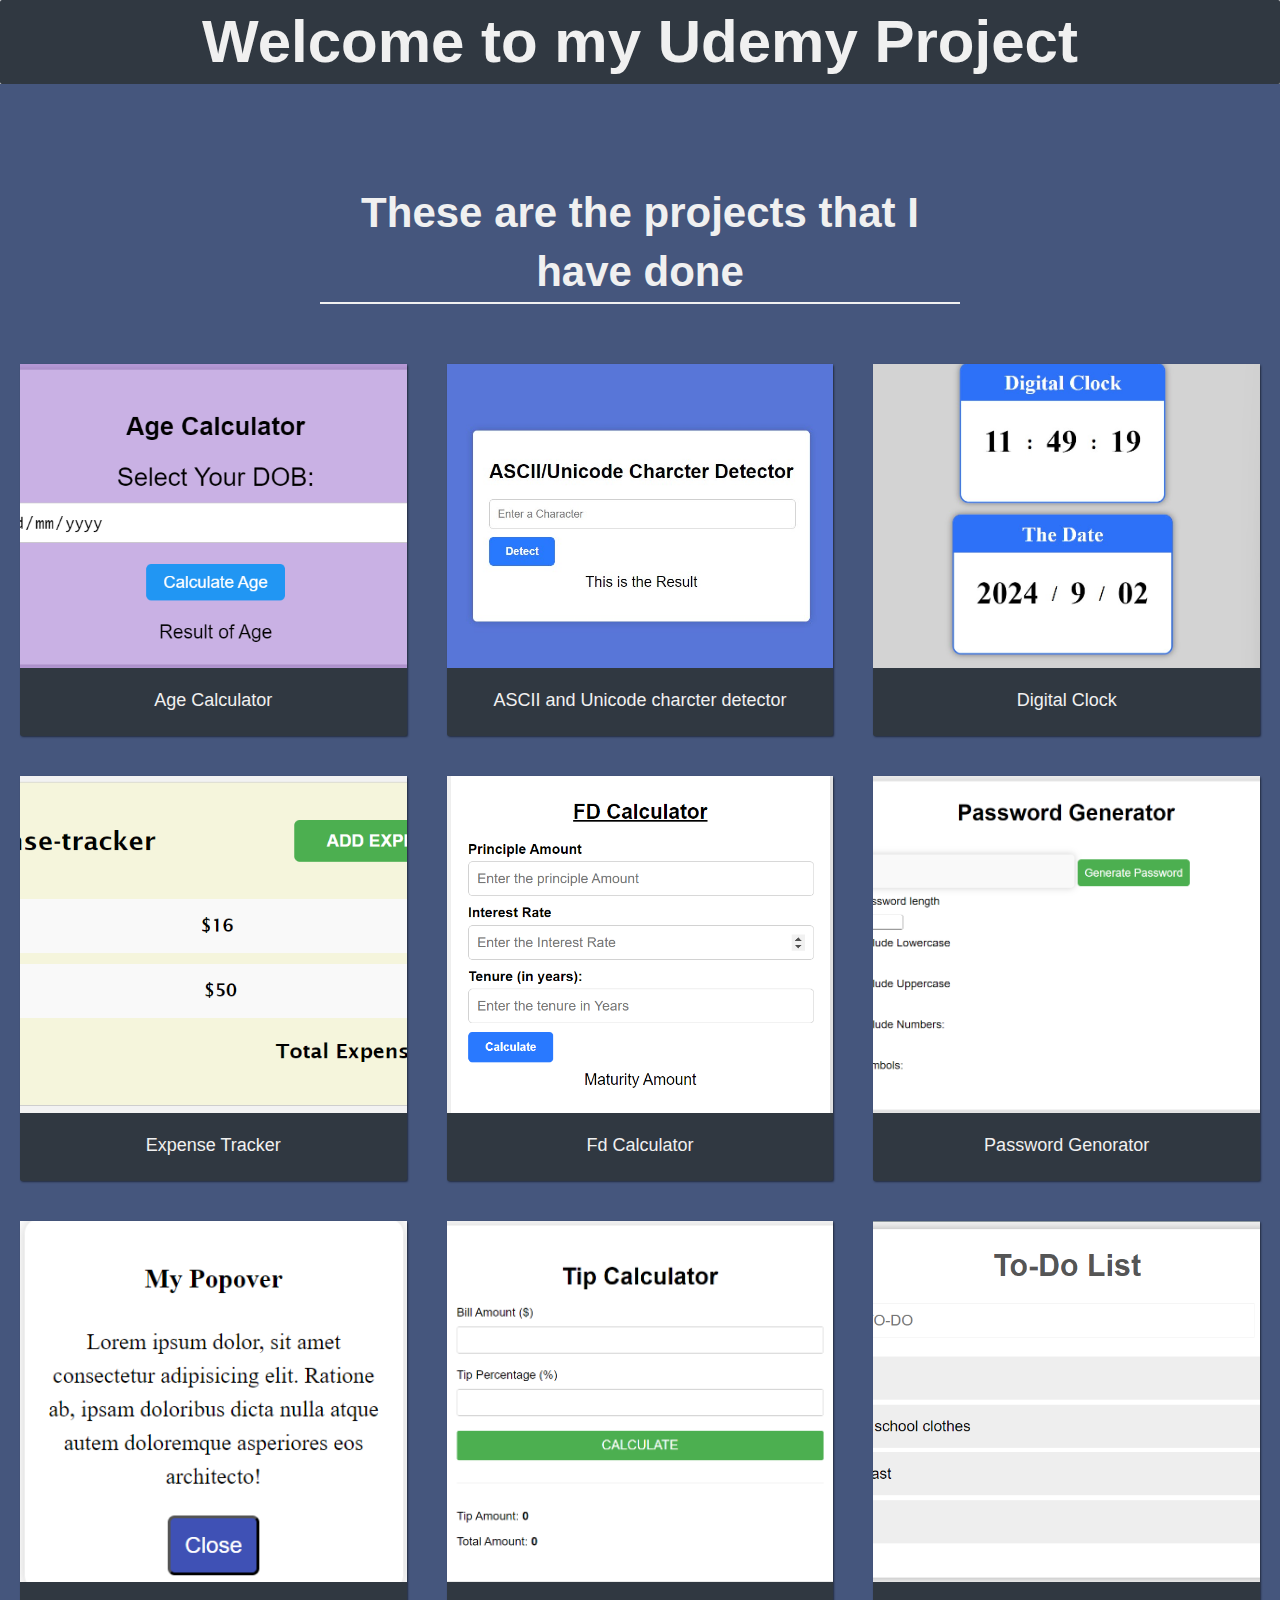
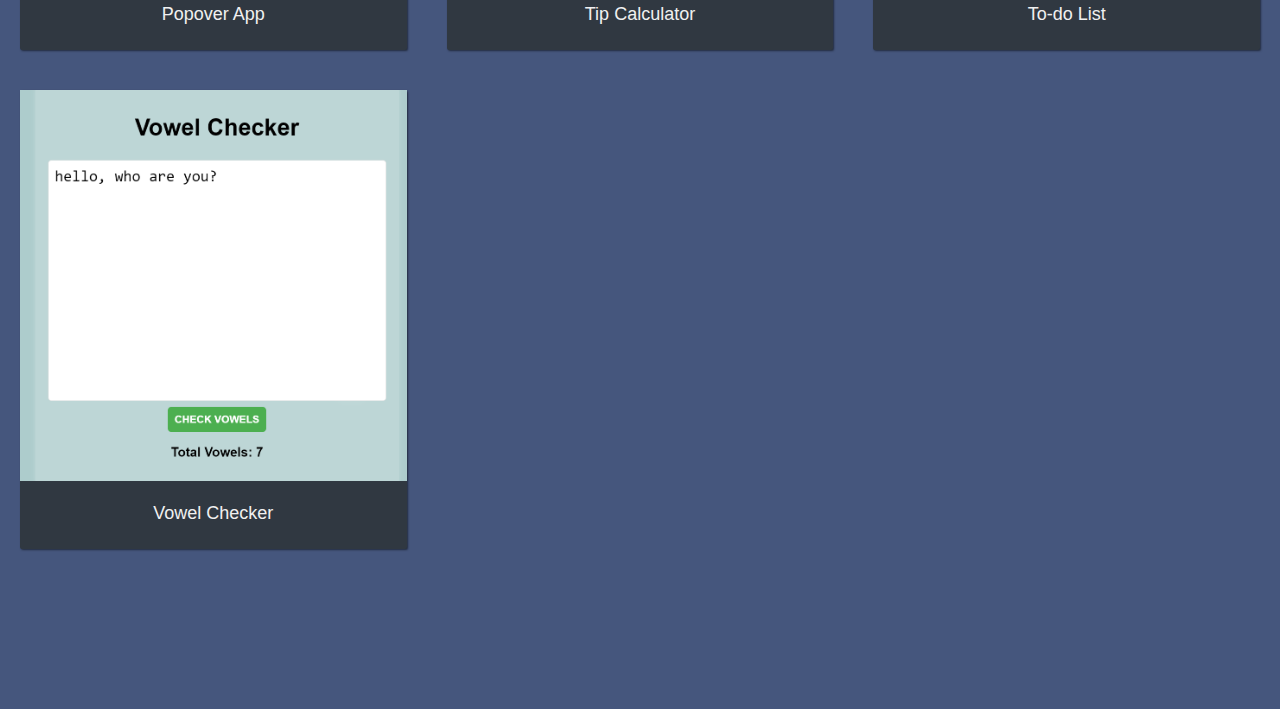
<file: Home page/index.html>
<!DOCTYPE html>
<html lang="en">
  <head>
    <meta charset="UTF-8" />
    <meta name="viewport" content="width=device-width, initial-scale=1.0" />
    <title>Second Udemy Project Hub</title>
    <link rel="stylesheet" href="/Home page/style.css" />
  </head>
  <body>
    <div class="card">
      <h1 class="project">Welcome to my Udemy Project</h1>
      <div>
        <section id="projects" class="projects-section">
          <h2 class="projects-section-header">
            These are the projects that I have done
          </h2>

          <div class="projects-grid">
            <a href="/Age Calculator/index.html" class="project project-tile">
              <img
                class="project-image"
                src="/Images/Age Calculator.png"
                alt="project"
              />
              <p>Age Calculator</p>
            </a>
            <a
              href="/ASCII and Unicode charcter detector/index.html"
              class="project project-tile"
            >
              <img
                class="project-image"
                src="/Images/ASCII and Unicode Character Detector.jpg"
                alt="project"
              />
              <p>ASCII and Unicode charcter detector</p>
            </a>
            <a href="/Digital Clock/index.html" class="project project-tile">
              <img
                class="project-image"
                src="/Images/Digital Clock.jpg"
                alt="project"
              />
              <p>Digital Clock</p>
            </a>
            <a href="/Expense tracker/index.html" class="project project-tile">
              <img
                class="project-image"
                src="/Images/Expense Tracker.png"
                alt="project"
              />
              <p>Expense Tracker</p>
            </a>
            <a href="/Fd Calculator/index.html" class="project project-tile">
              <img
                class="project-image"
                src="/Images/Fd Calculator.png"
                alt="project"
              />
              <p>Fd Calculator</p>
            </a>
            <a
              href="/Password Generator/index.html"
              class="project project-tile"
            >
              <img
                class="project-image"
                src="/Images/Password Genorator.png"
                alt="project"
              />
              <p>Password Genorator</p>
            </a>
            <a href="/Popover App/index.html" class="project project-tile">
              <img
                class="project-image"
                src="/Images/Popover App.png"
                alt="project"
              />
              <p>Popover App</p>
            </a>
            <a href="/Tip Calculator/index.html" class="project project-tile">
              <img
                class="project-image"
                src="/Images/Tip Calculator.png"
                alt="project"
              />
              <p>Tip Calculator</p>
            </a>
            <a href="/To-Do List/index.html" class="project project-tile">
              <img
                class="project-image"
                src="/Images/To-do List.png"
                alt="project"
              />
              <p>To-do List</p>
            </a>
            <a href="/Vowel Checker/index.html" class="project project-tile">
              <img
                class="project-image"
                src="/Images/Vowel Checker.png"
                alt="project"
              />
              <p>Vowel Checker</p>
            </a>
          </div>
        </section>
      </div>
    </div>
  </body>
</html>
</file>
<file: Home page/style.css>
:root {
  --main-white: #f0f0f0;
  --main-red: #be3144;
  --main-blue: #45567d;
  --main-gray: #303841;
}

* {
  margin: 0;
  padding: 0;
}

*,
*::before,
*::after {
  box-sizing: inherit;
}

html {
  box-sizing: border-box;
  font-size: 62.5%;
  scroll-behavior: smooth;
}

@media (max-width: 75em) {
  html {
    font-size: 60%;
  }
}

@media (max-width: 61.25em) {
  html {
    font-size: 58%;
  }
}

@media (max-width: 28.75em) {
  html {
    font-size: 55%;
  }
}

body {
  font-family: "Poppins", sans-serif;
  font-size: 1.8rem;
  font-weight: 400;
  line-height: 1.4;
  color: var(--main-white);
}

h1,
h2 {
  font-family: "Raleway", sans-serif;
  font-weight: 700;
  text-align: center;
}

h1 {
  font-size: 6rem;
}

h2 {
  font-size: 4.2rem;
}

ul {
  list-style: none;
}

p {
  margin-top: 20px;
}

a {
  text-decoration: none;
  color: var(--main-white);
}

img {
  display: block;
  width: 100%;
}

/* nav */

.nav {
  display: flex;
  justify-content: flex-end;
  position: fixed;
  top: 0;
  left: 0;
  width: 100%;
  background: var(--main-red);
  box-shadow: 0 2px 0 rgba(0, 0, 0, 0.4);
  z-index: 10;
}

.nav-list {
  display: flex;
  margin-right: 2rem;
}

@media (max-width: 28.75em) {
  .nav {
    justify-content: center;
  }

  .nav-list {
    margin: 0 1rem;
  }
}

.nav-list a {
  display: block;
  font-size: 2.2rem;
  padding: 2rem;
}

.nav-list a:hover {
  background: var(--main-blue);
}

.welcome-section {
  display: flex;
  flex-direction: column;
  justify-content: center;
  align-items: center;
  width: 100%;
  height: 100vh;
  background-color: #000;
  background-image: linear-gradient(62deg, #3a3d40 0%, #181719 100%);
}

.welcome-section > p {
  font-size: 3rem;
  font-weight: 200;
  font-style: italic;
  color: var(--main-red);
}

.projects-section {
  text-align: center;
  padding: 10rem 2rem;
  background: var(--main-blue);
}

.projects-section-header {
  max-width: 640px;
  margin: 0 auto 6rem auto;
  border-bottom: 0.2rem solid var(--main-white);
}

@media (max-width: 28.75em) {
  .projects-section-header {
    font-size: 4rem;
  }
}

.projects-grid {
  display: grid;
  grid-template-columns: repeat(auto-fit, minmax(320px, 1fr));
  grid-gap: 4rem;
  width: 100%;
  max-width: 1280px;
  margin: 0 auto;
  margin-bottom: 6rem;
}

@media (max-width: 30.625em) {
  .projects-section {
    padding: 6rem 1rem;
  }

  .projects-grid {
    grid-template-columns: 1fr;
  }
}

.project {
  background: var(--main-gray);
  box-shadow: 1px 1px 2px rgba(0, 0, 0, 0.5);
  border-radius: 2px;
}

.code {
  color: var(--main-gray);
  transition: color 0.3s ease-out;
}

.project:hover .code {
  color: #ff7f50;
}

.project-image {
  height: calc(100% - 6.8rem);
  width: 100%;
  object-fit: cover;
}

.project-title {
  font-size: 2rem;
  padding: 2rem 0.5rem;
}

.btn {
  display: inline-block;
  padding: 1rem 2rem;
  border-radius: 2px;
}

.btn-show-all {
  font-size: 2rem;
  background: var(--main-gray);
  transition: background 0.3s ease-out;
}

.btn-show-all:hover {
  background: var(--main-red);
}

.btn-show-all:hover > i {
  transform: translateX(2px);
}

.btn-show-all > i {
  margin-left: 10px;
  transform: translateX(0);
  transition: transform 0.3s ease-out;
}
</file>
